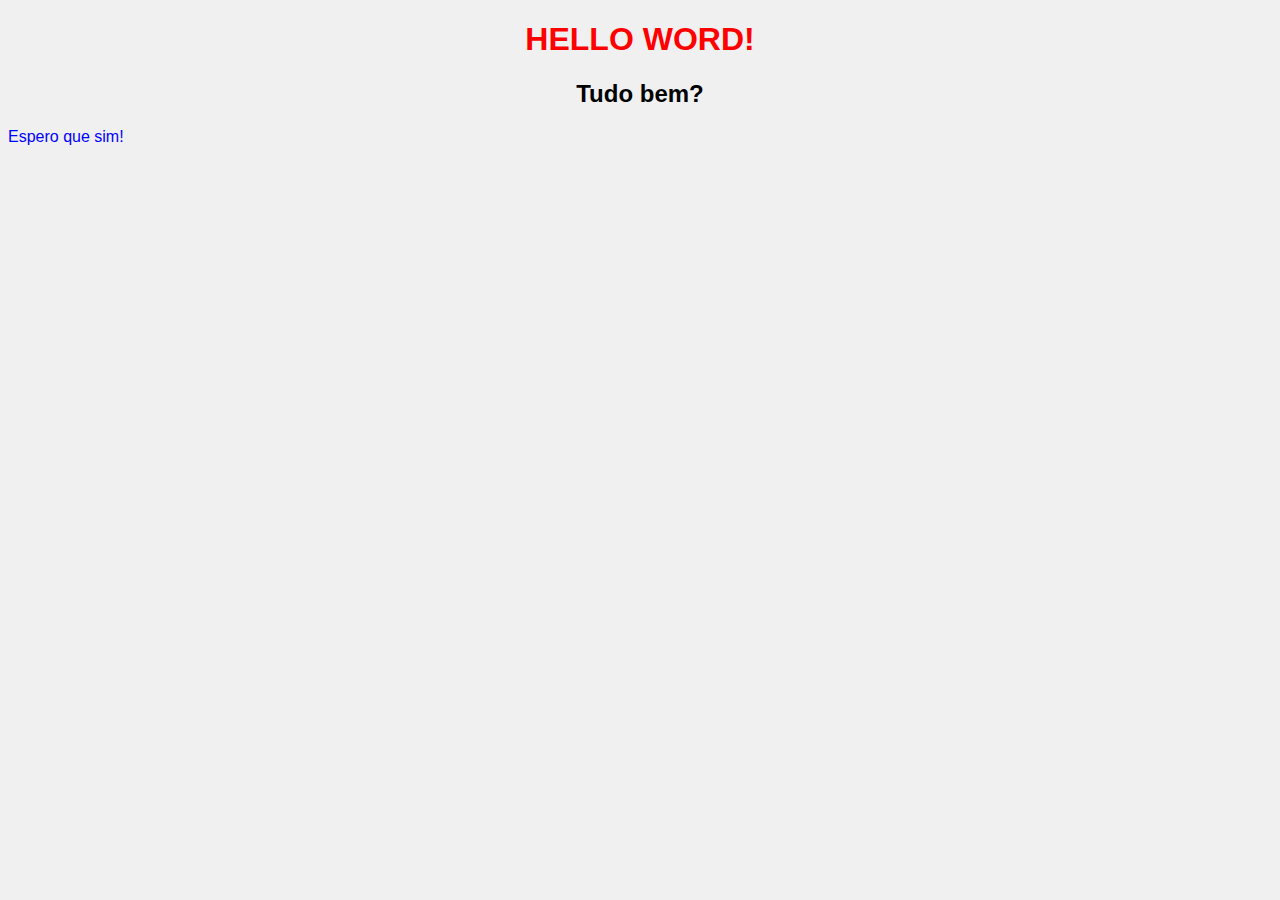
<file: index.html>
<!DOCTYPE html>
<html lang="pt-br">
<head>
    <meta charset="UTF-8">
    <meta name="viewport" content="width=device-width, initial-scale=1.0">
    <title>Pagina Inicial</title>
    <link rel="stylesheet" href="style.css"/>
</head>
<body>
    <h1> HELLO WORD! </h1>
    <h2> Tudo bem? </h2>
    <p>mesmo?</p>

<script>
    document.querySelector("p").innerText = "Espero que sim!";
</script>
</body>
</html>
</file>
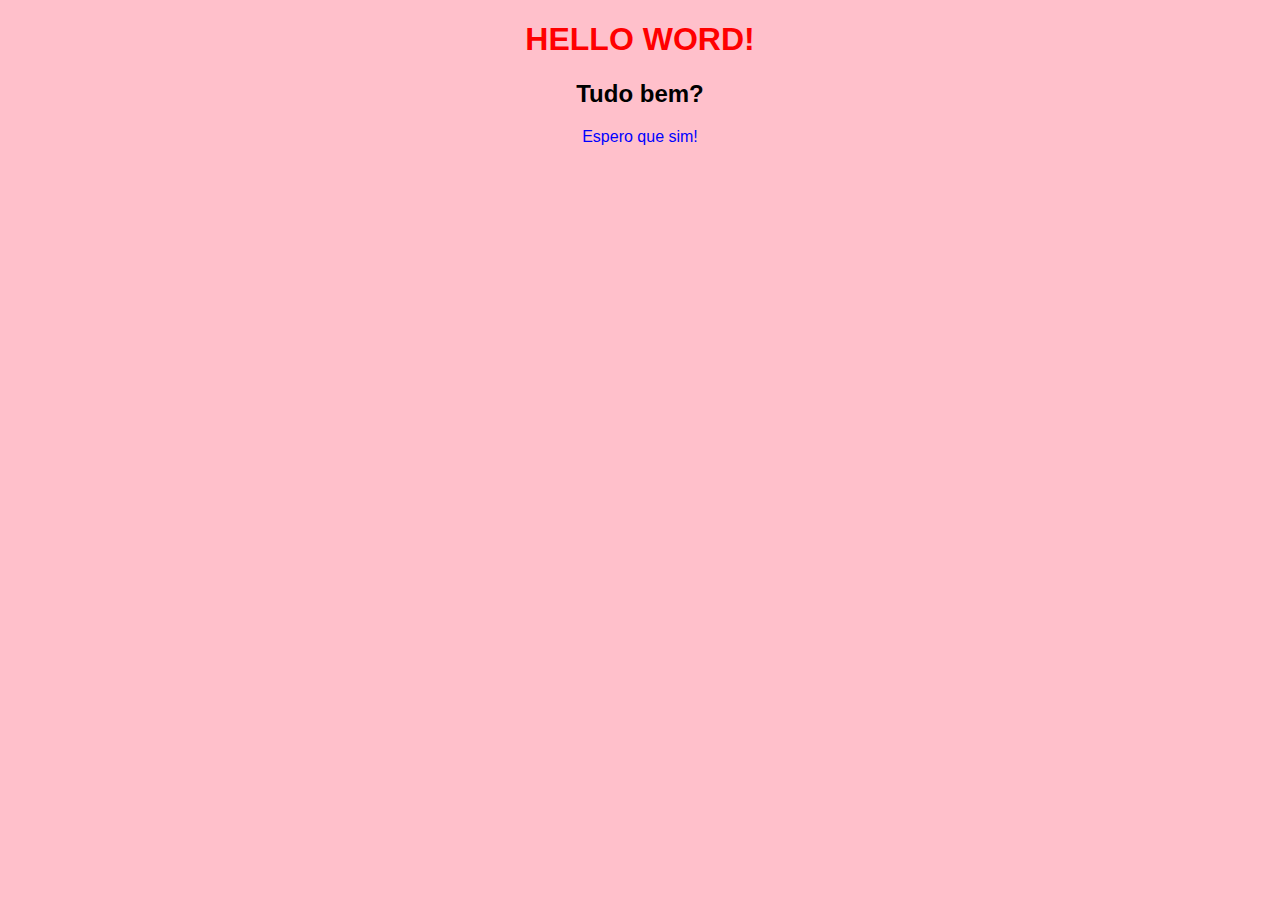
<file: versão 2/index.html>
<!DOCTYPE html>
<html lang="pt-br">
<head>
    <meta charset="UTF-8">
    <meta name="viewport" content="width=device-width, initial-scale=1.0">
    <title>Pagina Inicial</title>
    <link rel="stylesheet" href="style.css"/>
</head>
<body>
    <h1> HELLO WORD! </h1>
    <h2> Tudo bem? </h2>
    <p>mesmo?</p>

<script>
    document.querySelector("p").innerText = "Espero que sim!";
</script>
</body>
</html>
</file>
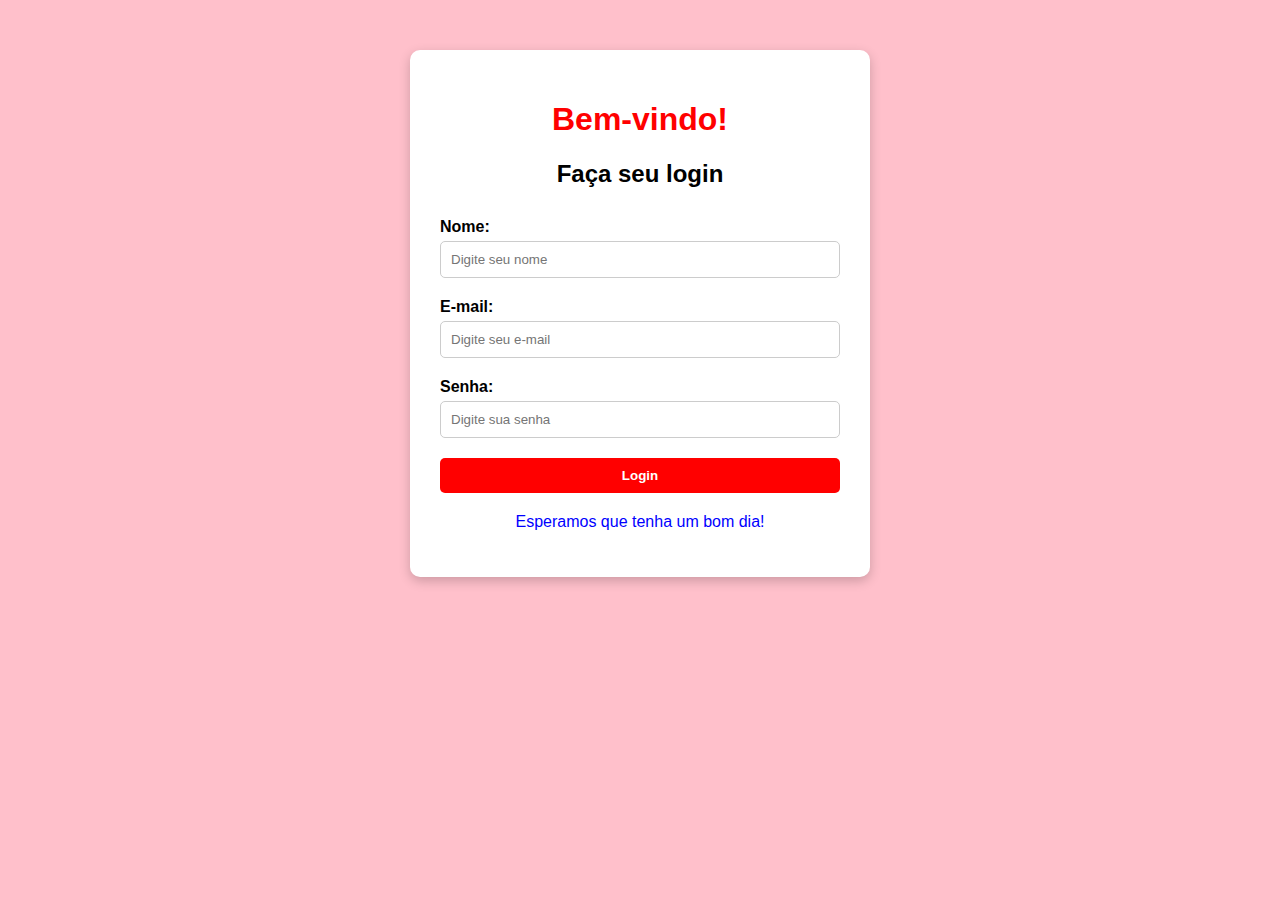
<file: versão 3/index.html>
<!DOCTYPE html>
<html lang="pt-br">
<head>
  <meta charset="UTF-8" />
  <meta name="viewport" content="width=device-width, initial-scale=1.0"/>
  <title>Página de Login</title>
  <link rel="stylesheet" href="style.css" />
</head>
<body>
  <main>
    <h1>Bem-vindo!</h1>
    <h2>Faça seu login</h2>
    
    <form class="login-form">
      <label for="nome">Nome:</label>
      <input type="text" id="nome" name="nome" placeholder="Digite seu nome" required />

      <label for="email">E-mail:</label>
      <input type="email" id="email" name="email" placeholder="Digite seu e-mail" required />

      <label for="senha">Senha:</label>
      <input type="password" id="senha" name="senha" placeholder="Digite sua senha" required />

      <button type="submit">Login</button>
    </form>

    <p id="mensagem">Estamos felizes em te ver!</p>
  </main>

  <script>
    document.getElementById("mensagem").innerText = "Esperamos que tenha um bom dia!";
  </script>
</body>
</html>
</file>
<file: style.css>
body{
background-color: #f0f0f0;
font-family: Arial, sans-serif;
}

h1{
color: red;
text-align: center;
}

h2{
color: black;
text-align: center;
}

h2:hover{
color: red;
}

p{
color: blue;
}
</file>
<file: versão 2/style.css>
body {
  background-color: pink;
  font-family: Arial, sans-serif;
  margin: 0;
  padding: 0;
}

main {
  max-width: 600px;
  margin: 50px auto;
  background: white;
  padding: 20px;
  border-radius: 8px;
  box-shadow: 0 0 10px rgba(0, 0, 0, 0.1);
}

h1 {
  color: red;
  text-align: center;
}

h2 {
  color: black;
  text-align: center;
}

h2:hover {
  color: red;
}

p {
  color: blue;
  text-align: center;
}
</file>
<file: versão 3/style.css>
body {
  background-color: pink;
  font-family: Arial, sans-serif;
  margin: 0;
  padding: 0;
}

main {
  max-width: 400px;
  margin: 50px auto;
  background: white;
  padding: 30px;
  border-radius: 10px;
  box-shadow: 0 4px 12px rgba(0, 0, 0, 0.2);
}

h1 {
  color: red;
  text-align: center;
}

h2 {
  color: black;
  text-align: center;
  margin-bottom: 30px;
}

h2:hover {
  color: red;
}

.login-form {
  display: flex;
  flex-direction: column;
}

.login-form label {
  margin-bottom: 5px;
  font-weight: bold;
}

.login-form input {
  padding: 10px;
  margin-bottom: 20px;
  border: 1px solid #ccc;
  border-radius: 5px;
}

.login-form button {
  background-color: red;
  color: white;
  padding: 10px;
  border: none;
  border-radius: 5px;
  font-weight: bold;
  cursor: pointer;
  transition: background-color 0.3s ease;
}

.login-form button:hover {
  background-color: darkred;
}

p {
  color: blue;
  text-align: center;
  margin-top: 20px;
}
</file>
